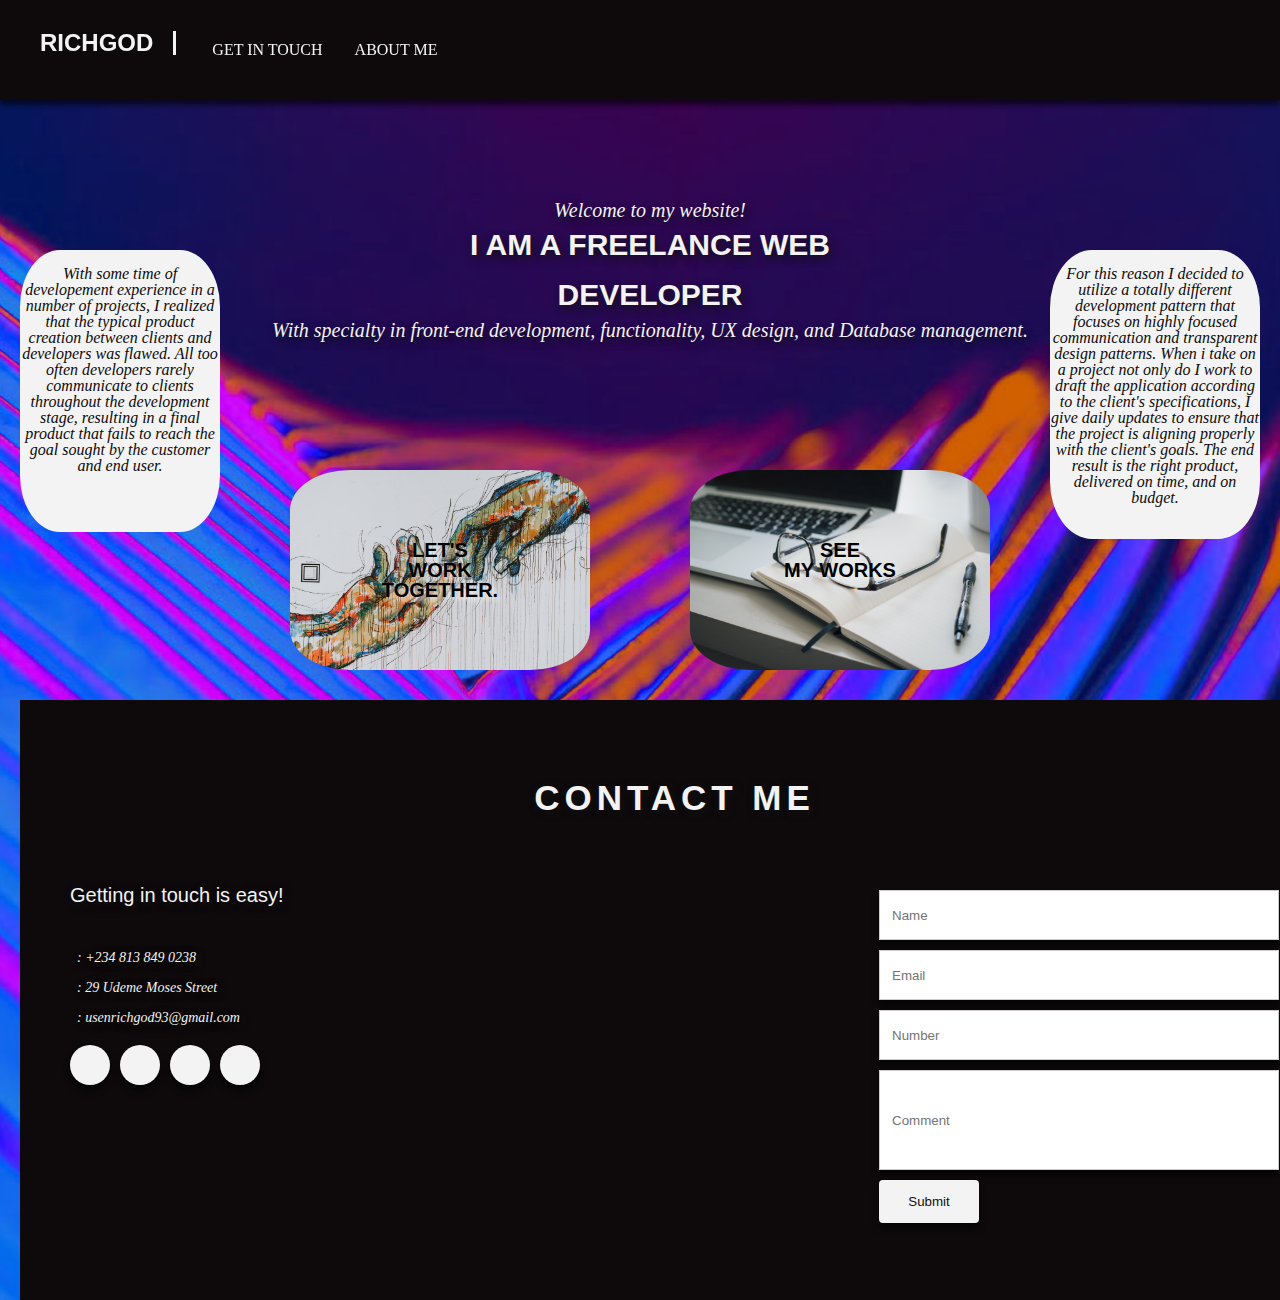
<file: index.html>
<!DOCTYPE html>
<html>
<head>
	<meta charset="utf-8">
	<meta http-equiv="X-UA-Compatible" content="IE=edge">
	<meta name="viewport" content="width=device-width, initial-scale=1.0">
	<link rel="stylesheet" type="text/css" href="css/resetstyle.css">
	<link rel="stylesheet" type="text/css" href="css/style.css">
	<link rel="stylesheet" href="file:///C:/Users/RichGod/Desktop/CODES/HTML%20SOURCE%20CODES/fontawesome-free-5.15.3-web/css/all.css">
	<title>My Portfolio</title>
	<!-- the link below is for the favicon -->
	<link rel="shortcut icon" type="image/png" href="#">
</head>
<body style="background-image: url(img/img-95.jpg);">

	<!-- HEADER NAV -->
	<header>
		<a href="index.html" class="header-brand">RichGod</a>
		<nav>
			<ul>
				<li><a href="#footer" class="nav-link border-bottom">GET IN TOUCH</a></li>
				<li><a href="about.html" class="nav-link">ABOUT ME</a></li>
			</ul>
		</nav>
	</header>

	<!-- MAIN -->

	<main>
		<!-- left grid -->

		<section class="grid-left">
			<div class="left-top-text">
				<p>
					<i class="fa fa-quote-left"></i>
					<br>
					With some time of developement experience in a number of projects, I realized that the typical product creation between clients and developers was flawed.
		            All too often developers rarely communicate to clients throughout the development stage, resulting in a final product that fails to reach the goal sought 
		            by the customer and end user.
	        	</p>	
			</div>
		</section>

		<!-- center grid -->
		<section class="grid-center">
			<div class="banner-img" >
				<div class="img-text">
					<p>Welcome to my website!</p>
					<h2>I AM A FREELANCE WEB<br>DEVELOPER</h2>
	                <h1>With specialty in front-end development, functionality, UX design, and Database management.</h1>
                </div>
			</div>

			<!-- image area below banner -->
			<section class="img-area">

				<!-- left image -->
				<div class="center-left-img" style="background-image: url(img/handshake.jpg);">
					<!-- this link below will take you to a page where you can fill in your specifications of the type of site you want -->
					<a href="#">
					<h2>Let's <br> work <br> together.</h2>
					</a>
						
				</div>

				<!-- right image -->
				<div class="center-right-img" style="background-image: url(img/works.jpg);">
					<!-- This link below takes you to a page where you will see other projects i have worked on -->
					<a href="#">
					<h2>See <br> my works</h2>
					</a>

				</div>


			</section>
			
		</section>

		<!-- right grid -->
		<section class="grid-right">
			<div class="right-top-text">
				<p>
					<i class="fa fa-quote-right"></i>
					<br>
		            For this reason I decided to utilize a totally different development pattern that focuses on highly focused communication and transparent design patterns.
		            When i take on a project not only do I work to draft the application according to the client's specifications, I give daily updates to ensure that the project 
		            is aligning properly with the client's goals. The end result is the right product, delivered on time, and on budget.
		        </p>
			</div>
		</section>
		
	</main>

	<!-- FOOTER -->
	<footer id="footer" >
		<div class="contact-me">
			<p>CONTACT ME</p>
		</div>

		<div class="contact-info">
			<p class="first-line">Getting in touch is easy!</p> <br>
			
			<p class="other-info"><i class="fa fa-phone-square-alt fa-2x"></i>&nbsp; : +234 813 849 0238</p>
			 <br>
			 			 
			<p class="other-info"><i class="fa fa-home fa-2x"></i>&nbsp; : 29 Udeme Moses Street</p>
			 <br>

			<p class="other-info"><a href=""><i class="fab fa-google-plus-g fa-2x"></i>&nbsp;  : usenrichgod93@gmail.com</a></p>

			<div class="social-menu">
				<ul>
					<li><a href="#"><i class="fab fa-facebook-f"></i></a></li>
					<li><a href="#"><i class="fab fa-twitter"></i></a></li>
					<li><a href="#"><i class="fab fa-instagram"></i></a></li>
					<li><a href="#"><i class="fab fa-linkedin-in"></i></a></li>
				</ul>
			</div>
		</div>

		

		<!-- footer form -->
		<div class="form">
			<form action="#">
				<input type="text" id="name" name="name" placeholder="Name"><br>

				<input type="email" id="email-input" name="email" placeholder="Email"><br>

				<input type="number" id="num" name="number" placeholder="Number"><br>

				<input type="text" id="comment" name="comment" placeholder="Comment"><br>
				
				<button type="submit">Submit</button>
			</form>
		</div>
	</footer>

</body>
</html>
</file>
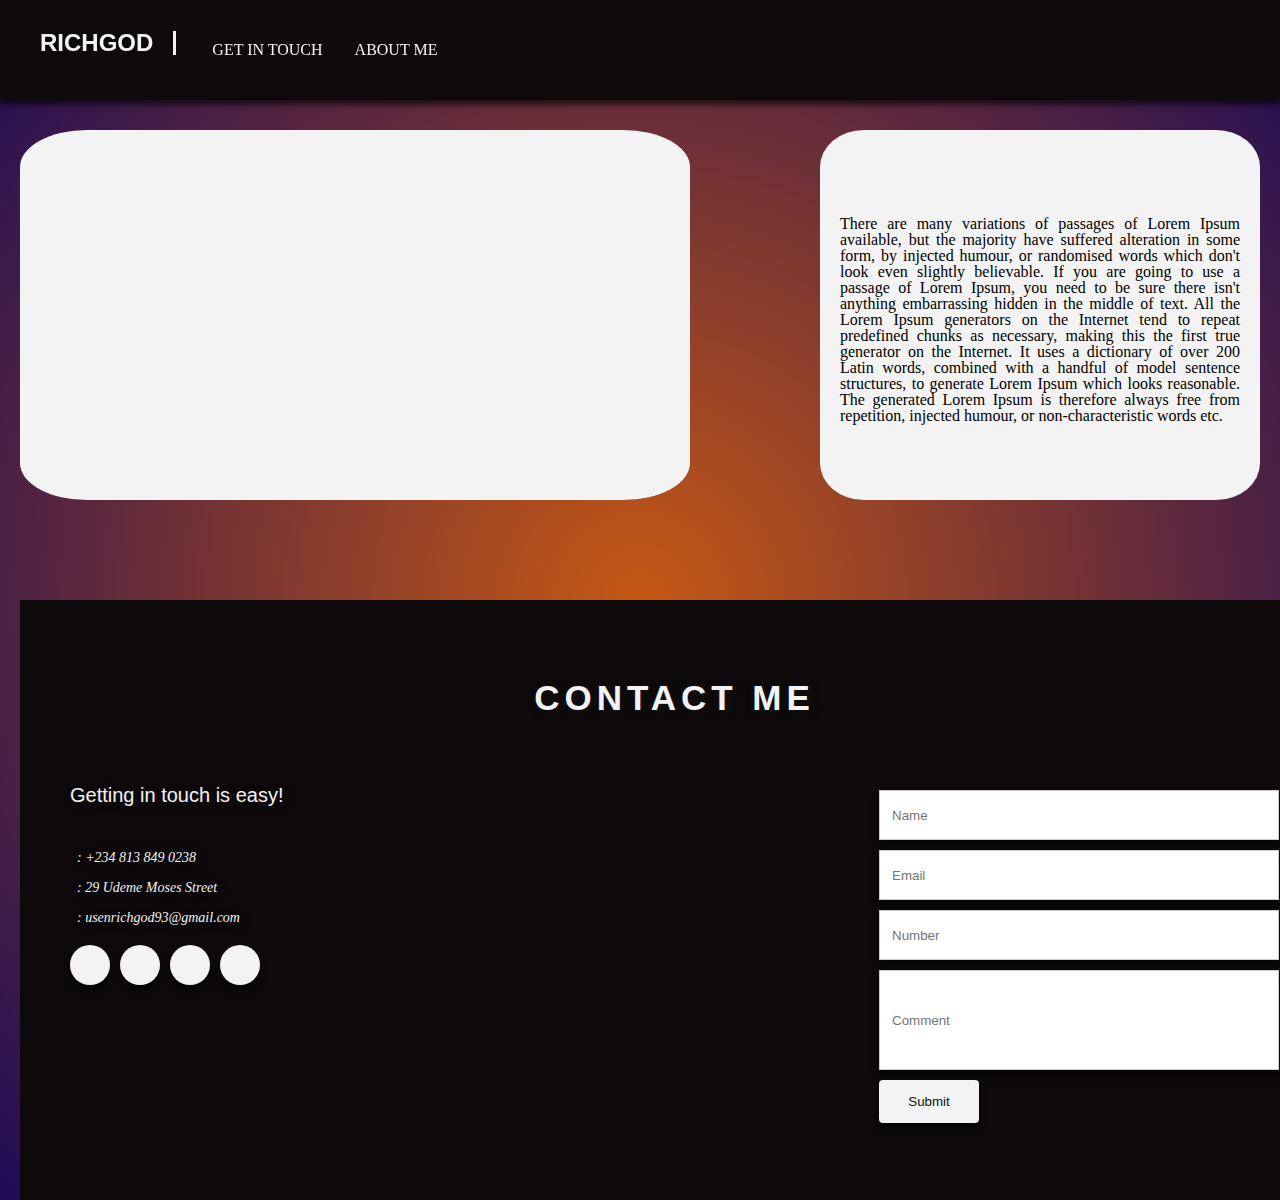
<file: about.html>
<!DOCTYPE html>
<html>
<head>
	<meta charset="utf-8">
	<meta http-equiv="X-UA-Compatible" content="IE=edge">
	<meta name="viewport" content="width=device-width, initial-scale=1.0">
	<link rel="stylesheet" type="text/css" href="css/resetstyle.css">
	<link rel="stylesheet" type="text/css" href="css/style.css">
	<link rel="stylesheet" type="text/css" href="css/about.css">
	<link rel="stylesheet" href="file:///C:/Users/RichGod/Desktop/CODES/HTML%20SOURCE%20CODES/fontawesome-free-5.15.3-web/css/all.css">
	<title>About Me</title>
	<link rel="shortcut icon" type="image/png" href="#">
</head>
<body class="about-body">
	<!-- <div id="bg" style="background-image: url(img/img-95.jpg);"></div> -->

	<!-- HEADER NAV -->
	<header>
		<a href="index.html" class="header-brand">RichGod</a>
		<nav>
			<ul>
				<li><a href="#footer" class="nav-link border-bottom">GET IN TOUCH</a></li>
				<li><a href="about.html" class="nav-link">ABOUT ME</a></li>
			</ul>
		</nav>
	</header>

	<!-- MAIN -->
	<main class="about-grid">
		<div class="img-grid">
			<div class="about-img">
				
			</div>
		</div>

		<div class="text-grid">
			<div class="top-quote">
				<i class="fa fa-quote-left"></i>
			</div>
				<p>
					<br>
					There are many variations of passages of Lorem Ipsum available, but the majority have suffered alteration in some form, by injected humour, or randomised words which don't look even slightly believable. If you are going to use a passage of Lorem Ipsum, you need to be sure there isn't anything embarrassing hidden in the middle of text. All the Lorem Ipsum generators on the Internet tend to repeat predefined chunks as necessary, making this the first true generator on the Internet. It uses a dictionary of over 200 Latin words, combined with a handful of model sentence structures, to generate Lorem Ipsum which looks reasonable. The generated Lorem Ipsum is therefore always free from repetition, injected humour, or non-characteristic words etc.
				</p>

			<div class="bottom-quote">
				<i class="fa fa-quote-right"></i>
			</div>
		</div>

	</main>

	<!-- FOOTER -->
	<footer id="footer" >
		<div class="contact-me">
			<p>CONTACT ME</p>
		</div>

		<div class="contact-info">
			<p class="first-line">Getting in touch is easy!</p> <br>
			
			<p class="other-info"><i class="fa fa-phone-square-alt fa-2x"></i>&nbsp; : +234 813 849 0238</p>
			 <br>
			 			 
			<p class="other-info"><i class="fa fa-home fa-2x"></i>&nbsp; : 29 Udeme Moses Street</p>
			 <br>

			<p class="other-info"><a href=""><i class="fab fa-google-plus-g fa-2x"></i>&nbsp;  : usenrichgod93@gmail.com</a></p>

			<div class="social-menu">
				<ul>
					<li><a href="#"><i class="fab fa-facebook-f"></i></a></li>
					<li><a href="#"><i class="fab fa-twitter"></i></a></li>
					<li><a href="#"><i class="fab fa-instagram"></i></a></li>
					<li><a href="#"><i class="fab fa-linkedin-in"></i></a></li>
				</ul>
			</div>
		</div>

		

		<!-- footer form -->
		<div class="form">
			<form action="#">
				<input type="text" id="name" name="name" placeholder="Name"><br>

				<input type="email" id="email-input" name="email" placeholder="Email"><br>

				<input type="number" id="num" name="number" placeholder="Number"><br>

				<input type="text" id="comment" name="comment" placeholder="Comment"><br>
				
				<button type="submit">Submit</button>
			</form>
		</div>
	</footer>
</body>
</html>
</file>
<file: css/style.css>
* {
	text-decoration: none;
}

main {
	margin-top: 100px;
	margin-left: 20px;
	margin-right: 20px;
	display: grid;
	grid-template-columns: 1fr 800px 1fr;
}

body {
	background-color:  #2E9FFF;
	background-blend-mode: difference;
	background-repeat: no-repeat;
	background-position: center;
	background-size: cover;
}

/* HEADER */

header {
	position: fixed;
	top: 0;
	right: 0;
	left: 0;
	background-color: #0E0A0B;
	width: 100%;
	height: 100px;
	box-shadow: 0 5px 5px rgba(0, 0, 0, 0.6);
}

header .header-brand {
	font-family: arial;
	font-size: 24px;
	font-weight: 900;
	color: #f3f3f3;
	text-transform: uppercase;
	display: block;
	margin: 31px 0;
	text-align: left;
	float: left;
	padding: 0 20px 0 40px;
	border-right:  3px solid #f3f3f3;
}

header nav ul {
	margin: 20px 0 0 20px;
	float: left;
}

header nav ul li {
	display: inline-block;
	float: left;
	list-style: none;
	padding: 0 16px;
}

header nav ul li:hover {
	transition-property: all;
	transition: .5s;
	transition-timing-function: ease-in-out;
	transform: translate(0, -3px);
}


header nav ul li a {
	font-family: 'Times New Roman';
	font-size: 16px;
	color: #f3f3f3;
	line-height: 60px;
}


/* BODY */

/* LEFT GRID */

.grid-left {
	height: 370px;
	margin-top: 150px;
}

.left-top-text {
	width: 200px;
	height: 282px;
	float: left;
	background-color: #f3f3f3;
	border-radius: 20%;
}

.left-top-text p {
	font-family: 'Times New Roman';
	font-style: italic;
	font-size: 16px;
	text-align: center;
	color: #0E0A0B;
}

.left-top-text p .fa {
	padding: 5px 0px 10px 0px;
}

/* CENTER GRID */

.grid-center {
	/*width: 800px;*/
	height: 600px;
}

.banner-img {
	height: 350px;
	width: 100%;
	background-repeat: no-repeat;
	background-position: center;
	background-size: cover;
}

.img-text {
	padding-top: 100px;
	padding-left: 20px;
}

.banner-img p {
	font-family: 'Times New Roman';
	font-size: 20px;
	font-weight: 100;
	font-style: italic;
	color: #f3f3f3;
	text-align: center;
	text-shadow: 2px 4px 8px #111;
	line-height: 20px;
}

.banner-img h2 {
	font-family: arial;
	font-size: 30px;
	font-weight: 700;
	text-align: center;
	color: #f3f3f3;
	text-shadow: 2px 4px 8px #111;
	line-height: 50px;
}

.banner-img h1 {
	font-family: 'Times New Roman';
	font-size: 20px;
	font-weight: 100;
	font-style: italic;
	color: #f3f3f3;
	text-align: center;
	text-shadow: 2px 4px 8px #111;
	line-height: 20px;
}

/* area below banner */

.img-area {
	width: 100%;
	display: flex;
	flex-wrap: nowrap;
/* THIS SPACES THEM AROUND WITH EQUAL SPACING */
	justify-content: space-around;
}


/* left img */
.center-left-img {
	width: 300px;
	height: 200px;
	background-color: #f3f3f3;
	margin-top: 20px;
	margin-bottom: 10px;
	background-repeat: no-repeat;
	background-position: center;
	background-size: cover;
	border-radius: 20%;
}

/* right img */
.center-right-img {
	width: 300px;
	height: 200px;
	background-color: #f3f3f3;
	margin-top: 20px;
	margin-bottom: 10px;
	background-repeat: no-repeat;
	background-position: center;
	background-size: cover;
	border-radius: 20%;
}

.center-left-img a {
	text-decoration: none;
}

.center-left-img h2 {
	font-family: arial;
	font-size: 20px;
	font-weight: 700;
	padding-top: 70px;
	text-align: center;
	color: #000;
	text-shadow: 3px 4px 5px #f3f3f3;
	text-transform: uppercase;
}

.center-right-img a {
	text-decoration: none;

}

.center-right-img h2 {
	font-family: arial;
	font-size: 20px;
	font-weight: 700;
	padding-top: 70px;
	text-align: center;
	color: #000;
	text-shadow: 3px 4px 5px #f3f3f3;
	text-transform: uppercase;

}

/* RIGHT GRID */

.grid-right {
	height: 370px;
	background-repeat: no-repeat;
	background-position: center;
	background-size: cover;
	margin-top: 150px;
}

.right-top-text {
	width: 210px;
	height: 289px;
	float: right;
	background-color: #f3f3f3;
	border-radius: 20%;
}

.right-top-text p {
	font-family: 'Times New Roman';
	font-style: italic;
	font-size: 16px;
	text-align: center;
	color: #0E0A0B;
}

.right-top-text p .fa {
	padding: 5px 0px 10px 0px;
}

/* FOOTER */

footer {
	width: 1309px;
	height: 600px;
	margin-left: 20px;
	margin-right: 30px;
	background-repeat: no-repeat;
	background-position: center;
	background-size: cover;
	background-color: #0E0A0B;
}

.contact-me {
	width: 100%;
}

.contact-me p {
	font-size: 35px;
	font-family: arial;
	font-weight: 700;
	color: #f3f3f3;
	text-align: center;
	letter-spacing: 5px;
	padding-top: 80px;
	text-shadow: 2px 2px 8px #111;
}

.contact-info {
	height: 300px;
	font-family: arial;
	float: left;
	color: #f3f3f3;
	padding-top: 70px;
	padding-left: 50px;
	text-shadow: 2px 2px 8px #111;
}

.first-line {
	font-size: 20px;
	text-align: left;
	padding-bottom: 30px;
	text-shadow: 2px 2px 8px #111;
}

.other-info {
	font-family: 'Times New Roman';
	font-size: 14px;
	font-style: italic;
	text-align: left;
	text-shadow: 2px 2px 8px #111;
}

.other-info a {
	color: #f3f3f3;
	text-align: left;
	text-shadow: 2px 2px 8px #111;
}

/* SOCIAL MENU */

.social-menu ul {
	position: absolute;
	margin: 0;
	padding: 0;
	display: flex;
}

.social-menu ul li {
	list-style: none;
	padding-right: 10px;
}

.social-menu ul li .fab {
	font-size: 20px;
	line-height: 40px;
	transition-timing-function: ease-in-out;
	transition: .3s;
	color: #111;
}

.social-menu ul li .fab:hover {
	color: #f3f3f3;
}

.social-menu ul li a {
	position: relative;
	display: block;
	width: 40px;
	height: 40px;
	border-radius: 50%;
	background-color: #f3f3f3;
	text-align: center;
	transition: .3s;
	box-shadow: 0 6px 6px rgba(0, 0, 0, 0.6);
	margin-top: 20px;
}

.social-menu ul li a:hover {
	transition-timing-function: ease-in-out;
	transform: translate(0, -10px);
}

.social-menu ul li:nth-child(1) a:hover {
	/* Facebook color */
	background-color: #3b5999;
}

.social-menu ul li:nth-child(2) a:hover {
	/* Twitter color */
	background-color: #55acee;
}

.social-menu ul li:nth-child(3) a:hover {
	/* Instagram color */
	background-color: #e4405f;
}

.social-menu ul li:nth-child(4) a:hover {
	/* LinkedIn color */
	background-color: #0077Bf;
}

.form {
	padding-top: 70px;
	padding-right: 50px;
	float: right;
}

input[type=text], select {
	height: 50px;
	width: 400px;
	padding-left: 12px;
	margin: 5px 0;
	display: inline-block;
	border: 1px solid #ccc;
	border-radius: 0px;
	box-sizing: border-box;
	box-shadow: 0 6px 6px rgba(0, 0, 0, 0.6);
}

input[type=email] {
	height: 50px;
	width: 400px;
	padding-left: 12px;
	margin: 5px 0;
	display: inline-block;
	border: 1px solid #ccc;
	border-radius: 0px;
	box-sizing: border-box;
	box-shadow: 0 6px 6px rgba(0, 0, 0, 0.6);
}

input[type=number] {
	height: 50px;
	width: 400px;
	padding-left: 12px;
	margin: 5px 0;
	display: inline-block;
	border: 1px solid #ccc;
	border-radius: 0px;
	box-sizing: border-box;
	box-shadow: 0 6px 6px rgba(0, 0, 0, 0.6);
}

/* THIS MAKES THE SCROLL BUTTON DISAPPEAR */
/* CHROME */
input[type=number]::-webkit-inner-spin-button,
input[type=number]::-webkit-outer-spin-button {
  -webkit-appearance: none;
}

/* FIREFOX */
input[type="number"]{
  -moz-appearance: textfield;
}

#comment {
	height: 100px;
}

button[type=submit] {
	width: 100px;
	background-color: #f3f3f3;
	color: #111;
	padding: 14px 20px;
	margin: 5px 0;
	border: none;
	border-radius: 4px;
	cursor: pointer;
	box-shadow: 0 6px 6px rgba(0, 0, 0, 0.6);
}

button[type=submit]:hover {
	background-color: #0060DF;
	color: #f3f3f3;
}
</file>
<file: css/about.css>
.about-body {
	background: rgb(70, 184, 167);
	background: radial-gradient(
		circle,
		rgba(198, 88, 20, 100) 0%,
		rgba(30, 12, 86, 100) 100%
	);

}

body > #bg {
	height: 100%;
	width: 100%;
	background-color:  #2E9FFF;
	background-blend-mode: difference;
	background-repeat: no-repeat;
	background-position: center;
	background-size: cover;
	clip-path: polygon(100% 0, 100% 33%, 0 100%, 0 100%, 0 67%);
	position: absolute;
	z-index: -1;
}

.about-grid {
	height: 500px;
	margin-top: 100px;
	margin-left: 20px;
	margin-right: 20px;
	display: grid;
	grid-template-columns: 800px 1fr;
}

.img-grid {
	width: 100%;
	height: 370px;
	justify-content: center;
	align-items: center;
}

.about-img {
	width: 670px;
	height: 370px;
	background-color: #f3f3f3;
	margin-top: 30px;
	border-radius: 10%;
}

.text-grid {
	width: 100%;
	height: 370px;
	background-color: #f3f3f3;
	margin-top: 30px;
	border-radius: 10%;
}

.top-quote {
	display: flex;
	height: 20px;
	width: 100%;
	justify-content: center;
}

.top-quote .fa {
	padding: 20px 10px 0px 10px;
}

.bottom-quote {
	display: flex;
	height: 20px;
	width: 100%;
	margin-top: 20px;
	justify-content: center;
}

.bottom-quote .fa {
	padding: 20px 10px 0px 10px;
}

.text-grid p {
	font-family: 'Times New Roman';
	text-align: justify;
	margin-top: 50px;
	padding: 0px 20px;
}
</file>
<file: css/resetstyle.css>
/* http://meyerweb.com/eric/tools/css/reset/ 
   v2.0 | 20110126
   License: none (public domain)
*/

html, body, div, span, applet, object, iframe, h1, h2, h3, h4, h5, h6, p, blockquote, pre, a, abbr, acronym, address, big, cite, code, del, dfn, em, img, ins, kbd, q, s, samp, small, strike, strong, sub, sup, tt, var, b, u, i, center, dl, dt, dd, ol, ul, li, fieldset, form, label, legend, table, caption, tbody, tfoot, thead, tr, th, td, article, aside, canvas, details, embed, figure, figcaption, footer, header, hgroup, menu, nav, output, ruby, section, summary, time, mark, audio, video {
    margin: 0;
    padding: 0;
    border: 0;
    font-size: 100%;
    font: inherit;
    vertical-align: baseline;
}

/* HTML5 display-role reset for older browsers */
article, aside, details, figcaption, figure, footer, header, hgroup, menu, nav, section {
    display: block;
}

body {
    line-height: 1;
}

ol, ul {
    list-style: none;
}

blockquote, q {
    quotes: none;
}

blockquote:before,
blockquote:after,
q:before,
q:after {
    content: '';
    content: none;
}

table {
    border-collapse: collapse;
    border-spacing: 0;
}
</file>
